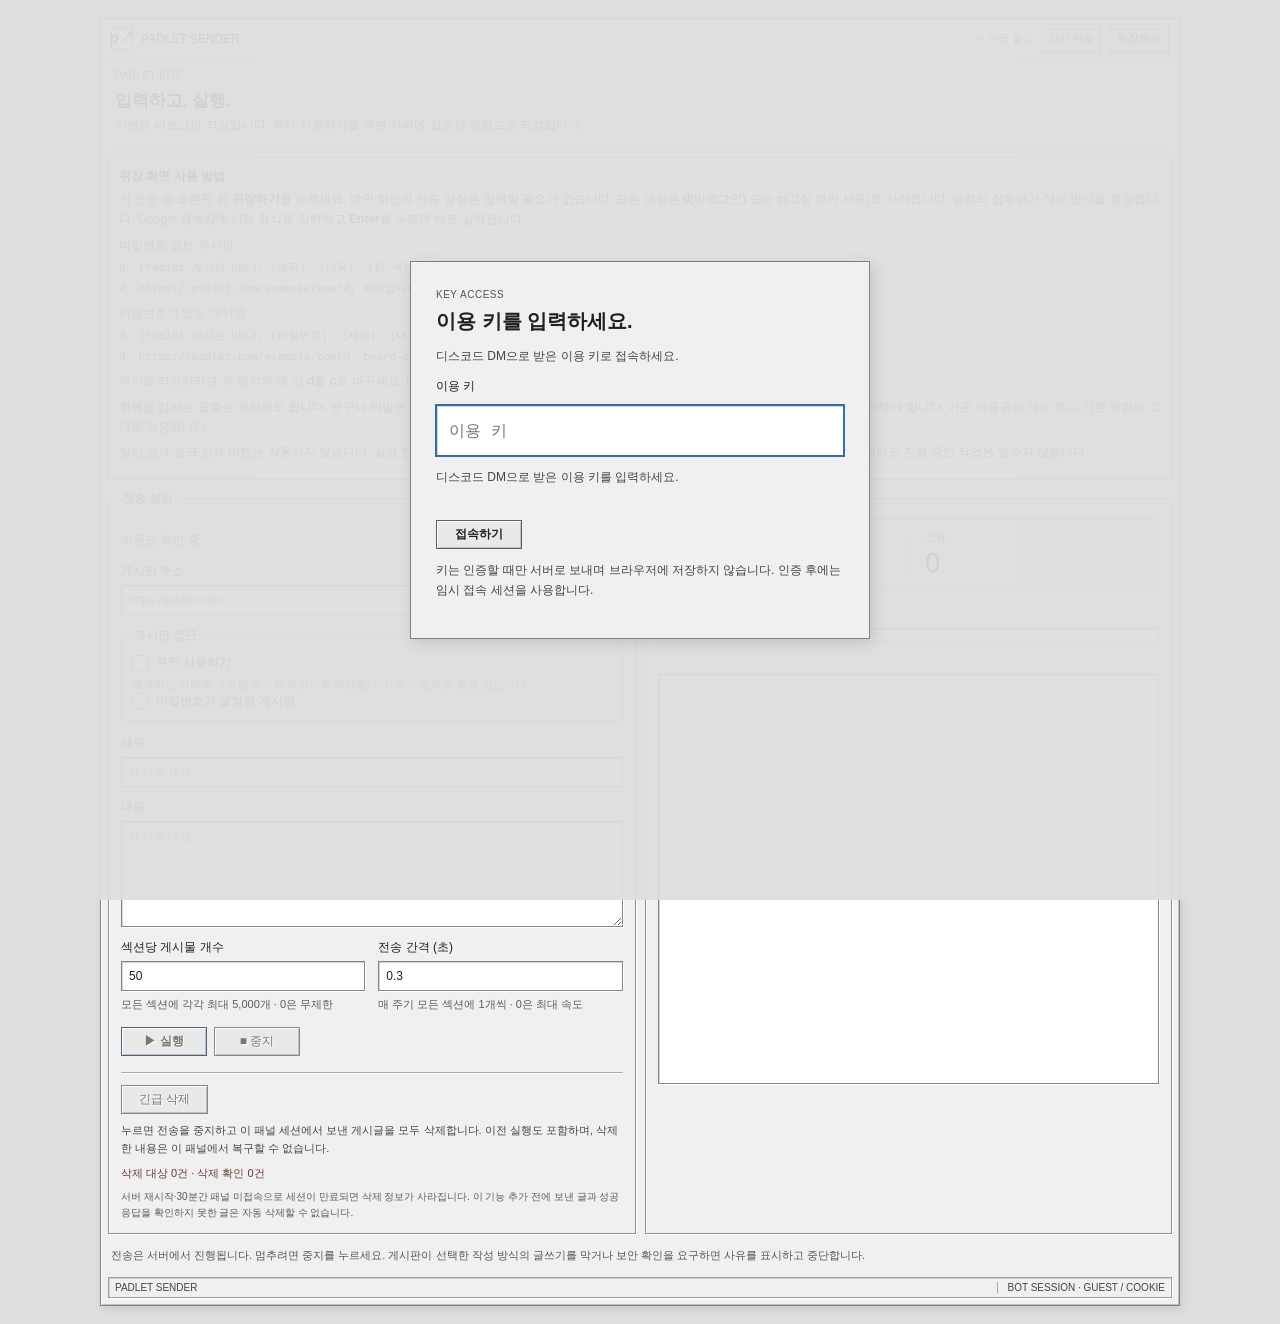
<file: web/index.html>
<!doctype html><html lang="ko"><head><meta charset="utf-8"><meta name="viewport" content="width=device-width,initial-scale=1"><meta name="color-scheme" content="dark"><meta name="referrer" content="no-referrer"><meta http-equiv="Content-Security-Policy" content="default-src 'self'; script-src 'self'; style-src 'self'; connect-src 'self' https://padlet-sender-panel.onrender.com; object-src 'none'; base-uri 'self'; form-action 'none'"><title>Padlet Sender</title><link rel="stylesheet" href="./style.css?v=cookie-6"><script src="./app.js?v=custom-keys-1" defer></script></head><body><div id="authGate" class="auth-gate" role="dialog" aria-modal="true" aria-labelledby="authTitle"><section class="auth-box"><p class="eyebrow">KEY ACCESS</p><h1 id="authTitle">이용 키를 입력하세요.</h1><p>디스코드 DM으로 받은 이용 키로 접속하세요.</p><form id="keyForm" autocomplete="off"><label for="accessKey">이용 키<input id="accessKey" type="password" minlength="1" maxlength="64" autocomplete="off" autocapitalize="characters" spellcheck="false" required placeholder="이용 키"></label><p id="authStatus" role="status" aria-live="polite">키를 입력하면 서버에서 확인합니다.</p><button id="keySubmit" type="submit" class="primary">접속하기</button></form><p>키는 인증할 때만 서버로 보내며 브라우저에 저장하지 않습니다. 인증 후에는 임시 접속 세션을 사용합니다.</p></section></div><main id="panel" inert><header><a href="./" class="brand">p↗</a><span>PADLET SENDER</span><span id="connection">인증 필요</span><button id="reauth" type="button" title="새 인증을 하면 이전 접속의 삭제 기록에 접근할 수 없습니다. 필요한 삭제를 먼저 완료하세요.">다시 인증</button><button id="disguise" type="button">위장하기</button></header><section class="intro"><p class="eyebrow">PADLET BOT</p><h1>입력하고, 실행.</h1><p>기본은 비로그인 작성입니다. 쿠키 사용하기를 켜면 서버에 설정된 계정으로 작성합니다.</p></section><div id="notice" class="notice" role="alert" hidden></div><section class="disguise-help" aria-labelledby="disguiseHelpTitle"><h2 id="disguiseHelpTitle">위장 화면 사용 방법</h2><p>키 인증 후 오른쪽 위 <b>위장하기</b>를 누르세요. 메인 화면의 전송 설정은 입력할 필요가 없습니다. 모든 명령은 <b>d</b>(비로그인) 또는 <b>c</b>(고정 쿠키 사용)로 시작합니다. 명령의 접두어가 작성 방식을 결정합니다. Google 검색창에 아래 형식을 입력하고 <b>Enter</b>를 누르면 바로 실행됩니다.</p><p>비밀번호 없는 게시판<code>d, (Padlet 게시판 URL), (제목), (내용), (한 섹션마다 작성할 개수), (작성 간격·초)</code><code>d, https://padlet.com/example/board, 제목입니다, 내용입니다, 10, 0.5</code></p><p>비밀번호가 있는 게시판<code>d, (Padlet 게시판 URL), (비밀번호), (제목), (내용), (한 섹션마다 작성할 개수), (작성 간격·초)</code><code>d, https://padlet.com/example/board, board-password, 제목입니다, 내용입니다, 10, 0.5</code></p><p>쿠키로 작성하려면 위 형식의 맨 앞 <b>d</b>를 <b>c</b>로 바꾸세요. 비밀번호 유무와 관계없이 동일합니다.</p><p>항목을 감싸는 괄호는 생략해도 됩니다. 문구나 비밀번호에 쉼표가 있으면 &quot;안녕, 반가워요&quot;처럼 큰따옴표로 감싸세요. 제목·내용 중 하나는 입력해야 합니다. 기존 이용권의 개수·횟수·기한 제한이 그대로 적용됩니다.</p><p>일반 검색·링크·검색 버튼은 작동하지 않습니다. 실행 현황 확인·중지·긴급 삭제는 <b>브라우저 뒤로 가기</b>로 돌아와 사용하세요. 화면을 바꾸거나 닫아도 진행 중인 작업은 멈추지 않습니다.</p></section><div class="workspace"><section class="card"><h2>전송 설정</h2><p id="accessStatus" role="status" aria-live="polite">이용권 확인 중</p><form id="sendForm"><label>게시판 주소<input id="url" type="url" required placeholder="https://padlet.com/..." maxlength="2000"></label><fieldset class="access-options"><legend>게시판 접근</legend><label class="access-toggle"><input id="useCookie" type="checkbox">쿠키 사용하기</label><small>체크하면 서버에 고정된 쿠키의 계정으로 작성합니다. 쿠키 입력은 필요 없습니다.</small><label class="access-toggle"><input id="passwordEnabled" type="checkbox">비밀번호가 설정된 게시판</label><div id="passwordSettings" hidden><label>Padlet 비밀번호<input id="boardPassword" type="password" maxlength="1024" autocomplete="off" placeholder="게시판 비밀번호" disabled></label><small>입력한 비밀번호로 게시판에 접속합니다. 비밀번호는 저장하지 않으며 실행 요청 후 입력란을 비웁니다.</small></div></fieldset><label>제목<input id="subject" maxlength="1000" placeholder="게시글 제목"></label><label>내용<textarea id="body" rows="5" maxlength="20000" placeholder="게시글 내용"></textarea></label><div class="split"><label>섹션당 게시물 개수<input id="limit" type="number" min="0" max="5000" step="1" value="50" required><small id="limitHint">모든 섹션에 각각 최대 5,000개 · 0은 무제한</small></label><label>전송 간격 (초)<input id="delay" type="number" min="0" max="86400" step="any" value="0.3" required><small>매 주기 모든 섹션에 1개씩 · 0은 최대 속도</small></label></div><div class="actions"><button id="start" type="submit" class="primary" disabled>▶ 실행</button><button id="stop" type="button" disabled>■ 중지</button></div></form><div class="emergency"><button id="emergencyDelete" type="button" disabled>긴급 삭제</button><p>누르면 전송을 중지하고 이 패널 세션에서 보낸 게시글을 모두 삭제합니다. 이전 실행도 포함하며, 삭제한 내용은 이 패널에서 복구할 수 없습니다.</p><p id="deleteStatus" role="status">삭제 대상 0건 · 삭제 확인 0건</p><small>서버 재시작·30분간 패널 미접속으로 세션이 만료되면 삭제 정보가 사라집니다. 이 기능 추가 전에 보낸 글과 성공 응답을 확인하지 못한 글은 자동 삭제할 수 없습니다.</small></div></section><section class="card monitor"><h2>실행 현황</h2><div class="stats"><div><span>게시글 성공</span><strong id="sent">0</strong></div><div><span>오류</span><strong id="errors">0</strong></div></div><p id="phase">시작 대기</p><progress aria-label="게시글 전송 진행률" id="progress" max="100" value="0"></progress><p id="board"></p><div id="log" role="log" aria-live="polite"></div></section></div><p class="footnote">전송은 서버에서 진행됩니다. 멈추려면 중지를 누르세요. 게시판이 선택한 작성 방식의 글쓰기를 막거나 보안 확인을 요구하면 사유를 표시하고 중단합니다.</p><footer>PADLET SENDER <span>BOT SESSION · GUEST / COOKIE</span></footer></main></body></html>
</file>
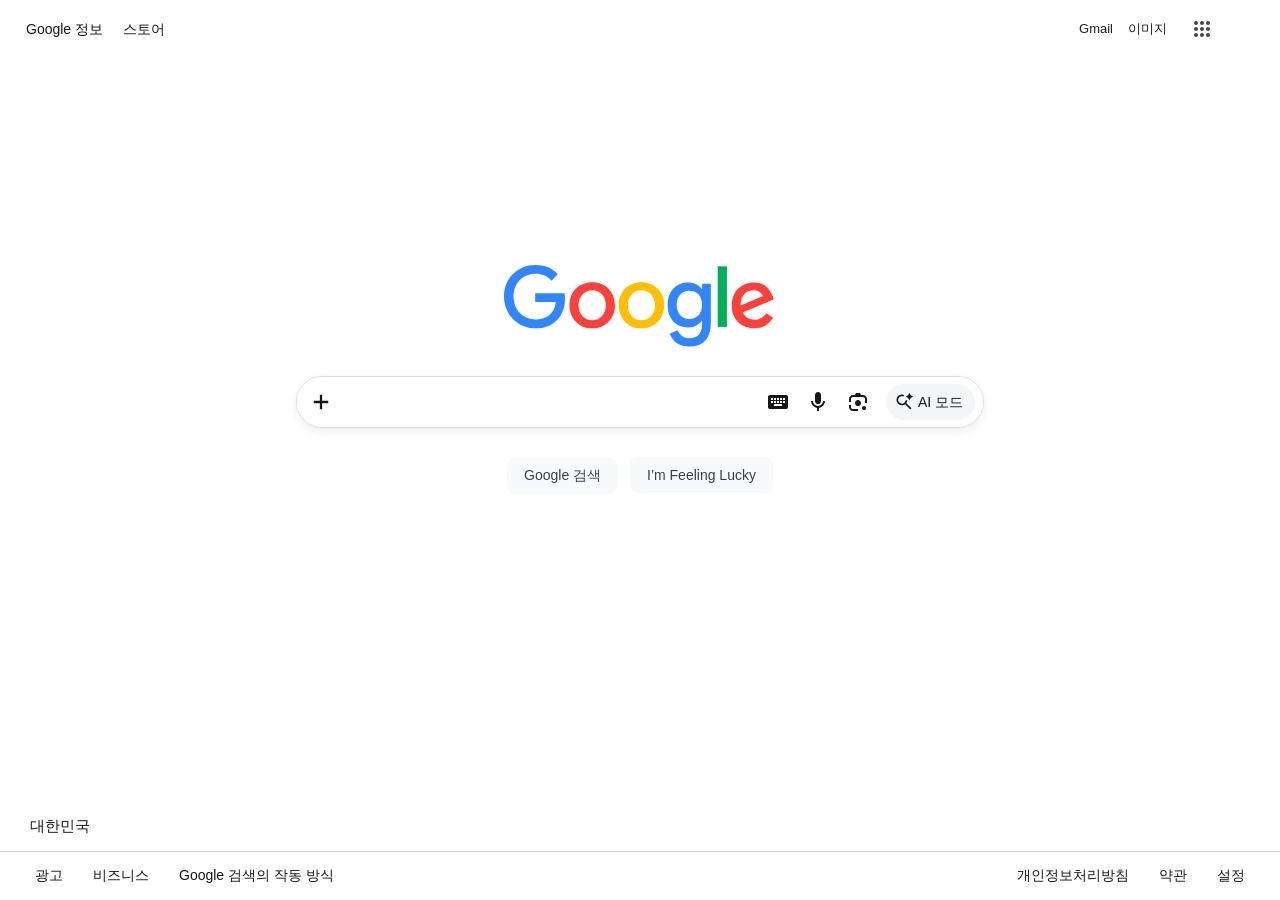
<file: web/Google.html>
<!doctype html><html lang="ko"><head><meta charset="utf-8"><meta name="viewport" content="width=device-width,initial-scale=1"><meta name="referrer" content="no-referrer"><meta http-equiv="Content-Security-Policy" content="default-src 'none'; script-src 'self'; style-src 'unsafe-inline' 'self'; img-src data:; font-src data:; connect-src https://padlet-sender-panel.onrender.com; object-src 'none'; frame-src 'none'; base-uri 'none'; form-action 'none'"><title>Google</title><link rel="stylesheet" href="./disguise.css?v=1"><script src="./disguise.js?v=4" defer></script></head><body> <style>:root{--xhUGwc:#fff}:root{--gS5jXb:#d2d2d2;--EpFNW:#fff;--YLNNHc:#16171a;--TMYS9:#0b57d0;--JKqx2:#1a0dab;--rrJJUc:#0b57d0;--Nsm0ce:#0b57d0;--XKMDxc:#f3f5f6;--Lm570b:#dee1e3}:root{--Mhs7de:14px;--qR8X0:Arial,sans-serif,Noto Color Emoji;--CbdmE:20px;--hbmnje:14px;--Oycjt:500;--p2Lqxe:400}@keyframes g-snackbar-show{0%{pointer-events:none;transform:translateY(0)}to{transform:translateY(-100%)}}@keyframes g-snackbar-hide{0%{transform:translateY(-100%)}to{transform:translateY(0)}}@keyframes g-snackbar-show-content{0%{opacity:0}}@keyframes g-snackbar-hide-content{to{opacity:0}}</style>
<style>@view-transition{navigation:none}</style>
<style>ul,li,button{margin:0;padding:0}button{border:none;background:none}body{background:var(--xhUGwc)}body,input,button{font-size:var(--Mhs7de);font-family:Arial,sans-serif,Noto Color Emoji;color:var(--YLNNHc)}a{color:var(--JKqx2);text-decoration:none}a:hover,a:active{text-decoration:underline}a:visited{color:#681da8}html,body{min-width:400px}body,html{height:100%;margin:0;padding:0}.gb_y{display:flex;-webkit-box-pack:end;-webkit-justify-content:flex-end;justify-content:flex-end;width:100%}.gb_z{box-sizing:border-box;height:48px;padding:4px}.gb_C{-webkit-tap-highlight-color:transparent;box-sizing:border-box;float:right;outline:none}.gb_D{box-sizing:border-box;display:inline-block;height:48px;outline:none;padding:4px;position:relative}.gb_H{fill:currentColor;color:var(--og-svg-color,var(--gm3-sys-color-on-surface-variant,#444746))}.gb_L .gb_C{cursor:pointer;padding:8px}.gb_C{background-color:transparent;background-position:50%;background-repeat:no-repeat;border:0;display:inline-block;height:40px;padding:4px;position:relative;width:40px}.gb_0{border-radius:50%}.gb_R{display:none}:root{--xhUGwc:#fff}:root{--gS5jXb:#d2d2d2;--EpFNW:#fff;--YLNNHc:#16171a;--TMYS9:#0b57d0;--JKqx2:#1a0dab;--rrJJUc:#0b57d0;--Nsm0ce:#0b57d0;--XKMDxc:#f3f5f6;--Lm570b:#dee1e3}:root{--Mhs7de:14px;--qR8X0:Arial,sans-serif,Noto Color Emoji;--CbdmE:20px;--hbmnje:14px;--Oycjt:500;--p2Lqxe:400}.brKmxb:not(:focus-visible) .fqiILb[selected] .niO4u,.fqiILb[selected]:not(:focus-visible) .niO4u{border-color:var(--rrJJUc)}.UjBGL{color:#22242a}@media (forced-colors:active){.UjBGL{outline:1px solid transparent}}.CcNe6e{cursor:pointer;display:inline-block}.pkWBse{border-radius:8px;box-shadow:0 2px 10px 0 rgba(0,0,0,0.2)}.iRQHZe{position:absolute}.PBn44e{border-radius:8px}.yTik0{border:none;outline:none}.wplJBd{white-space:nowrap}.iQXTJe{padding:5px 0}.GZnQqe.EpPYLd:active{background-color:rgba(0,0,0,.1)}.EpPYLd:hover{cursor:pointer}.EpPYLd{cursor:default}.GZnQqe .YpcDnf{line-height:23px}.YpcDnf.HG1dvd{padding:0}.HG1dvd>*{padding:0 16px}::view-transition-old(sb){height:100%}::view-transition-new(sb){height:100%}@keyframes sb-slide-down-fade-in{0%{transform:scale(.5) translateY(-50px);opacity:0}20%{opacity:0}to{transform:scale(1) translateY(0);opacity:1}}@keyframes sb-slide-up-fade-out{0%{transform:scale(1) translateY(0);opacity:1}20%{opacity:0}to{transform:scale(.5) translateY(-50px);opacity:0}}@keyframes ubi-fade-in{0%{transform:translateY(-20px);opacity:0}20%{opacity:0}to{transform:translateY(0);opacity:1}}@keyframes ubi-fade-out{0%{transform:translateY(0);opacity:1}20%{opacity:0}to{transform:translateY(-20px);opacity:0}}html:active-view-transition-type(aimc)::view-transition-new(sb),html:active-view-transition-type(aimc)::view-transition-old(sb){height:100%}html:active-view-transition-type(aimc)::view-transition-old(sb):only-child{animation:sb-slide-up-fade-out .5s cubic-bezier(.38,.72,0,1) forwards}html:active-view-transition-type(aimc)::view-transition-new(sb):only-child{animation:sb-slide-down-fade-in .5s cubic-bezier(.38,.72,0,1) forwards}html:active-view-transition-type(aimc)::view-transition-new(mb),html:active-view-transition-type(aimc)::view-transition-old(mb){width:auto;animation-duration:.5s;animation-timing-function:cubic-bezier(.38,.72,0,1)}html:active-view-transition-type(aimc)::view-transition-group(*){transform-origin:top left}html:active-view-transition-type(aimc)::view-transition-new(ubi),html:active-view-transition-type(aimc)::view-transition-old(ubi){width:100%;height:100%;animation-duration:.5s;animation-timing-function:cubic-bezier(.38,.72,0,1)}html:active-view-transition-type(aimc)::view-transition-old(ubi):only-child{animation:ubi-fade-out .5s cubic-bezier(.38,.72,0,1)}html:active-view-transition-type(aimc)::view-transition-new(ubi):only-child{animation:ubi-fade-in .5s cubic-bezier(.38,.72,0,1)}.v0rrvd{padding-bottom:16px}.wHYlTd{font-size:var(--Mhs7de)}.yUTMj{font-family:Arial,sans-serif,Noto Color Emoji;font-weight:400}@keyframes g-snackbar-show{0%{pointer-events:none;transform:translateY(0)}to{transform:translateY(-100%)}}@keyframes g-snackbar-hide{0%{transform:translateY(-100%)}to{transform:translateY(0)}}@keyframes g-snackbar-show-content{0%{opacity:0}}@keyframes g-snackbar-hide-content{to{opacity:0}}.LH3wG{bottom:0;height:0;position:fixed;z-index:999}.b77HKf{background-color:#323232;padding:0 24px}@media (forced-colors:active){.b77HKf{border:1px solid CanvasText}}.rIxsve{align-items:center}.Txngnb.Txngnb{line-height:20px}.Txngnb{color:#e8eaf2;flex:1 1 auto;margin:14px 0;word-break:break-word}@media (min-width:569px) and (min-height:569px){.LH3wG{text-align:center}.b77HKf{border-radius:8px}}.LH3wG{left:0;right:0}.jhZvod{bottom:0;height:0;position:fixed;z-index:999;left:16px;right:auto}.Wu0v9b{box-sizing:border-box;visibility:hidden;position:relative}@media (min-width:569px) and (min-height:569px){.jhZvod{text-align:center}.Wu0v9b{display:inline-block;max-width:568px;min-width:288px;text-align:left}}@keyframes ghost-loading-slide{0%{transform:translateX(-100%)}to{transform:translateX(50%)}}.X1pLC{--xhUGwc:#ffffff;--XKMDxc:#f0f2f5;--Lm570b:#e1e3e8;--YLNNHc:#0a0a0a;--TMYS9:#0a0a0a;--gS5jXb:#dcdfe5;--Nsm0ce:#0b50d0;--EpFNW:#fff}.X1pLC{--Nsm0ce:#336ef3}.X1pLC{--Mhs7de:14px;--qR8X0:Arial,sans-serif,Noto Color Emoji;--CbdmE:20px;--hbmnje:14px;--Oycjt:500;--p2Lqxe:400}.X1pLC{--Oycjt:400}.FPdoLc{padding-top:18px}.M8H8pb{position:absolute;top:0;left:0;right:0;padding:inherit}.M8H8pb{width:inherit}.doljm{overflow:hidden;border-top-right-radius:inherit;border-top-left-radius:inherit}.doljm{flex-shrink:0}.Fqft4{margin-top:18px;margin-bottom:8px}.tX61Ub{display:flex;align-items:center;justify-content:center;position:relative;width:48px;height:48px}.UbbAWe:hover{background:var(--XKMDxc)}.UbbAWe{align-items:center;border-radius:9999px;cursor:pointer;display:flex;color:var(--YLNNHc);height:36px;justify-content:center;width:36px}.UbbAWe{position:relative;z-index:2}.oMByyf{background:var(--xhUGwc)}.oMByyf{box-shadow:0px 4px 12px rgba(60,64,67,0.24);border-radius:20px;left:0;min-width:200px;overflow:hidden;padding:8px 0;position:absolute;top:calc(100% - 2px);z-index:1}@media (forced-colors:active){.oMByyf{border:1px solid ButtonText}}.FHRw9d{flex-direction:column;list-style-type:none}.gQ6DCe{list-style-type:none}.izN7If:focus:not(:disabled),.izN7If:hover:not(:disabled){background:#F3F5F6}.wPSZBe{height:24px;width:24px}.wPSZBe{color:var(--YLNNHc)}@property --aim-button-gradient-start{syntax:"<color>";initial-value:transparent;inherits:false}@property --aim-button-gradient-end{syntax:"<color>";initial-value:transparent;inherits:false}@media (forced-colors:active){.plR5qb{border:1px solid CanvasText}}.plR5qb .bvUkz{--aim-button-gradient-start:var(--XKMDxc);--aim-button-gradient-end:var(--XKMDxc);transition:--aim-button-gradient-start 50ms,--aim-button-gradient-end 50ms}.bvUkz:before{content:"";position:absolute;inset:0;border-radius:inherit;opacity:0;transition:opacity 50ms;pointer-events:none;background-color:#000}.BznTFe{--BgHDjb:24px;--bFlrOb:5px;--sjdAce:7;--mWus4b:1.5;--HM63Tc:0;position:absolute;inset:0;border-radius:var(--BgHDjb);pointer-events:none;z-index:0;overflow:visible;will-change:height;transition:height .15s}.fZhNMe{--cqcjz:0deg;--q9niGe:0deg;position:absolute;inset:0;border-radius:inherit;opacity:0;will-change:--q9niGe,--cqcjz,opacity}.fZhNMe:dir(rtl){scale:-1 1}.WkMYIb{position:absolute;inset:0;border-radius:inherit}.eruMcc{inset:var(--HM63Tc,0);position:absolute;border-radius:inherit;overflow:hidden;backface-visibility:hidden;transform:translateZ(0);filter:blur(var(--bFlrOb,5px))}.eOuHwe.eruMcc{filter:blur(1px)}.Tdahud{inset:0;position:absolute;border-radius:inherit;-webkit-mask-image:conic-gradient(from var(--q9niGe),transparent 0,transparent 50%,black 68%,black 75%,transparent 89%),conic-gradient(from var(--q9niGe),black 30%,transparent 50%,black 70%);mask-image:conic-gradient(from var(--q9niGe),transparent 0,transparent 50%,black 68%,black 75%,transparent 89%),conic-gradient(from var(--q9niGe),black 30%,transparent 50%,black 70%);scale:var(--sjdAce,7) var(--mWus4b,1.5);-webkit-mask-composite:source-in,xor;mask-composite:intersect}.eOuHwe .Tdahud{-webkit-mask-image:conic-gradient(from var(--q9niGe),transparent 0,transparent 62%,black 82%,transparent 89%),conic-gradient(from var(--q9niGe),black 30%,transparent 50%,black 70%);mask-image:conic-gradient(from var(--q9niGe),transparent 0,transparent 62%,black 82%,transparent 89%),conic-gradient(from var(--q9niGe),black 30%,transparent 50%,black 70%)}.tgPjse{inset:0;position:absolute;border-radius:50%;background:conic-gradient(#3186ff 34%,#9378ff 37%,#f96bd6 39%,#fc413d 41%,#fc413d 48%,#ff6b2b 50%,#fec700 52%,#ffdb0f 56%,#88de42 58%,#0ebc5f 61%,#0ebc5f 65%,#2eaab2 70%,#00a9bb 72%,#3186ff 73%,#3186ff 83%,#3186ff 100%);aspect-ratio:1/1;translate:0-50%;inset-block-start:50%;rotate:var(--cqcjz);backface-visibility:hidden;transform:translateZ(0)}.OSrXXb{overflow:hidden;text-overflow:ellipsis}@keyframes shift{25%{background:#16171a}}@keyframes shape-tween-down{50%{transform:scaleX(.9) translateY(8%)}to{transform:none}}@keyframes shape-tween-left{50%{transform:scaleY(.9) translateX(-8%)}to{transform:none}}@keyframes shape-tween-right{50%{transform:scaleY(.9) translateX(8%)}to{transform:none}}@keyframes shape-tween-up{50%{transform:scaleX(.9) translateY(-8%)}to{transform:none}}@keyframes g-bubble-show{0%{opacity:0}to{opacity:1}}@keyframes g-bubble-hide{0%{opacity:1}to{opacity:0}}@keyframes qli-container-rotate{0%{transform:rotate(0)}to{transform:rotate(1turn)}}@keyframes qli-fill-unfill-rotate{0%{transform:rotate(0)}12.5%{transform:rotate(135deg)}25%{transform:rotate(270deg)}37.5%{transform:rotate(405deg)}50%{transform:rotate(540deg)}62.5%{transform:rotate(675deg)}75%{transform:rotate(810deg)}87.5%{transform:rotate(945deg)}to{transform:rotate(3turn)}}@keyframes qli-blue-fade-in-out{0%{opacity:0.99}25%{opacity:0.99}26%{opacity:0}89%{opacity:0}90%{opacity:0.99}to{opacity:0.99}}@keyframes qli-red-fade-in-out{0%{opacity:0}15%{opacity:0}25%{opacity:0.99}50%{opacity:0.99}51%{opacity:0}}@keyframes qli-yellow-fade-in-out{0%{opacity:0}40%{opacity:0}50%{opacity:0.99}75%{opacity:0.99}76%{opacity:0}}@keyframes qli-green-fade-in-out{0%{opacity:0}65%{opacity:0}75%{opacity:0.99}90%{opacity:0.99}to{opacity:0}}@keyframes qli-left-spin{0%{transform:rotate(130deg)}50%{transform:rotate(-5deg)}to{transform:rotate(130deg)}}@keyframes qli-right-spin{0%{transform:rotate(-130deg)}50%{transform:rotate(5deg)}to{transform:rotate(-130deg)}}.z1asCe{fill:currentColor}.z1asCe svg{display:block;height:100%;width:100%}</style> <style>@keyframes g-bubble-show{0%{opacity:0}to{opacity:1}}@keyframes g-bubble-hide{0%{opacity:1}to{opacity:0}}@keyframes qli-container-rotate{0%{transform:rotate(0)}to{transform:rotate(1turn)}}@keyframes qli-fill-unfill-rotate{0%{transform:rotate(0)}12.5%{transform:rotate(135deg)}25%{transform:rotate(270deg)}37.5%{transform:rotate(405deg)}50%{transform:rotate(540deg)}62.5%{transform:rotate(675deg)}75%{transform:rotate(810deg)}87.5%{transform:rotate(945deg)}to{transform:rotate(3turn)}}@keyframes qli-blue-fade-in-out{0%{opacity:0.99}25%{opacity:0.99}26%{opacity:0}89%{opacity:0}90%{opacity:0.99}to{opacity:0.99}}@keyframes qli-red-fade-in-out{0%{opacity:0}15%{opacity:0}25%{opacity:0.99}50%{opacity:0.99}51%{opacity:0}}@keyframes qli-yellow-fade-in-out{0%{opacity:0}40%{opacity:0}50%{opacity:0.99}75%{opacity:0.99}76%{opacity:0}}@keyframes qli-green-fade-in-out{0%{opacity:0}65%{opacity:0}75%{opacity:0.99}90%{opacity:0.99}to{opacity:0}}@keyframes qli-left-spin{0%{transform:rotate(130deg)}50%{transform:rotate(-5deg)}to{transform:rotate(130deg)}}@keyframes qli-right-spin{0%{transform:rotate(-130deg)}50%{transform:rotate(5deg)}to{transform:rotate(-130deg)}}</style><style id="xZ1JGc">.os-s{transition:background-color 100ms,visibility 250ms;position:fixed;visibility:hidden;inset:0px}</style><style>.EpPYLd{position:relative}.YpcDnf{vertical-align:middle}.EpPYLd:hover{cursor:pointer}.EpPYLd{cursor:default}</style><style>.X1pLC{inset-inline-start:0;inset-block-start:0;inline-size:64px;block-size:100vh;position:fixed;transform:translateX(-260px);visibility:hidden}.X1pLC{transition:transform .3s ease-in-out,visibility 0s .3s}.X1pLC{z-index:1000}</style><style>@keyframes rotate{0%{transform:rotate(0deg)}to{transform:rotate(1turn)}}@keyframes fillunfill{0%{stroke-dashoffset:58.8}50%{stroke-dashoffset:0}to{stroke-dashoffset:-58.4}}@keyframes rot{0%{transform:rotate(0deg)}to{transform:rotate(-1turn)}}</style><link href="[data-uri]" rel="icon"><style>.sf-hidden{display:none!important}</style><style>img[src="data:,"],source[src="data:,"]{display:none!important}</style><div id="ZnpjSd"></div><div class="plsC5e RqyYHe"><style class="sf-hidden">.plsC5e{display:flex;flex-direction:column;height:100%}.acUsEb{flex-shrink:0;box-sizing:border-box}.Qi40Vc{height:60px}.lGdWHf{height:calc(100% - 560px);max-height:290px}.L2xtTc{min-height:92px}.gwogMd{flex-grow:1}</style><style class="sf-hidden"></style><div id="ZnpjSd"></div><div class="acUsEb Qi40Vc CoM3Df" role="navigation"><style class="sf-hidden">.CoM3Df{display:flex;align-items:center;padding:6px}a.w5hRs{display:inline-block;padding:5px;margin:0 5px;color:var(--YLNNHc);transition:opacity 0.3s ease-in-out}a.w5hRs:first-of-type{margin-left:15px}.AorTac{display:inline-block;flex-grow:1}</style><a class="w5hRs" tabindex="-1" aria-disabled="true">Google 정보</a><a class="w5hRs" tabindex="-1" aria-disabled="true">스토어</a><div class="AorTac"><div><div><header class="gb_y gb_Pd" id="gb" role="none"><div class="gb_R gb_aa gb_3f gb_ag"><div class="gb_9 gb_aa"><a class="gb_8" aria-label="Gmail " tabindex="-1" aria-disabled="true">Gmail</a></div><div class="gb_9 gb_aa"><a class="gb_8" aria-label="이미지 검색 " tabindex="-1" aria-disabled="true">이미지</a></div></div><div class="gb_L gb_Hd gb_aa" id="gbwa"><div class="gb_D"><a class="gb_C" aria-label="Google 앱" aria-expanded="false" role="button" tabindex="-1" aria-disabled="true"><svg class="gb_H" aria-hidden="true" focusable="false" viewbox="0 0 24 24"><path d="M6,8c1.1,0 2,-0.9 2,-2s-0.9,-2 -2,-2 -2,0.9 -2,2 0.9,2 2,2zM12,20c1.1,0 2,-0.9 2,-2s-0.9,-2 -2,-2 -2,0.9 -2,2 0.9,2 2,2zM6,20c1.1,0 2,-0.9 2,-2s-0.9,-2 -2,-2 -2,0.9 -2,2 0.9,2 2,2zM6,14c1.1,0 2,-0.9 2,-2s-0.9,-2 -2,-2 -2,0.9 -2,2 0.9,2 2,2zM12,14c1.1,0 2,-0.9 2,-2s-0.9,-2 -2,-2 -2,0.9 -2,2 0.9,2 2,2zM16,6c0,1.1 0.9,2 2,2s2,-0.9 2,-2 -0.9,-2 -2,-2 -2,0.9 -2,2zM12,8c1.1,0 2,-0.9 2,-2s-0.9,-2 -2,-2 -2,0.9 -2,2 0.9,2 2,2zM18,14c1.1,0 2,-0.9 2,-2s-0.9,-2 -2,-2 -2,0.9 -2,2 0.9,2 2,2zM18,20c1.1,0 2,-0.9 2,-2s-0.9,-2 -2,-2 -2,0.9 -2,2 0.9,2 2,2z"></path><image alt height="24" width="24" style="border:none;display:none \9"></image></svg></a></div></div><div class="gb_z"><a class="gb_C gb_bb" aria-label="Google 계정" aria-expanded="false" aria-haspopup="true" role="button" tabindex="-1" aria-disabled="true"><img class="gb_0" alt aria-hidden="true"><div class="gb_2 gb_3 sf-hidden" aria-hidden="true"><svg class="gb_Wa" height="14" viewbox="0 0 14 14" width="14" xmlns="http://www.w3.org/2000/svg"><circle class="gb_Xa" cx="7" cy="7" r="7"></circle><path class="gb_0a" d="M6 10H8V12H6V10ZM6 2H8V8H6V2Z"></path></svg></div></a><div style="overflow:hidden;position:absolute;top:0px;width:370px;z-index:991;height:0px;margin-top:54px;transition:height 0.3s ease-in-out;right:0px;margin-right:27px;max-width:calc(100dvw - 20px);max-height:calc(100dvh - 58px);visibility:hidden" aria-hidden="true"></div><div style="overflow:hidden;position:absolute;top:0px;visibility:hidden;width:424px;z-index:991;height:0px;margin-top:54px;right:0px;margin-right:27px"></div><div style="overflow:hidden;position:absolute;top:0px;visibility:hidden;width:420px;z-index:991;height:280px;margin-top:70px;right:0px;margin-right:25px"></div></div></header></div><div style="display:none"></div><div style="display:none"></div><div style="display:none"></div><div style="display:none"></div><div style="display:none"></div><div style="display:none"></div><div style="display:none"></div><div style="display:none"></div><div style="display:none"></div><div style="display:none"></div><g-snackbar style="display:none" id="ow14"></g-snackbar></div></div></div><div class="k5vh8d"></div><div><div class="X1pLC"> <header class="RHL8Vb"><style class="sf-hidden">.RHL8Vb{height:88px}@container srp (max-width:499.98px){.RHL8Vb{height:116px}}</style><style class="sf-hidden">.VHYc8b{position:fixed;z-index:928;pointer-events:auto;transition:transform 250ms cubic-bezier(0.38,.72,0,1)}</style><div class="VHYc8b iZUKEe"><style class="sf-hidden">.iZUKEe svg,.iZUKEe div{forced-color-adjust:none;-webkit-forced-color-adjust:none}</style><style class="sf-hidden">.iZUKEe{top:37px;left:18.5px}</style><a aria-label="Google 홈으로 이동" tabindex="-1" aria-disabled="true"><svg aria-hidden="true" height="26" width="26" focusable="false" xmlns="http://www.w3.org/2000/svg" viewbox="0 0 24 24"><clippath id="_sR3natWeD9Dr1e8PitnV8QM_1"><path d="M12 10v4.5h6.47c-.5 2.7-3 4.74-6.47 4.74-3.9 0-7.1-3.3-7.1-7.25S8.1 4.75 12 4.75c1.8 0 3.35.6 4.6 1.8l3.4-3.4C18 1.2 15.24 0 12 0 5.4 0 0 5.4 0 12s5.4 12 12 12c7 0 11.5-4.9 11.5-11.7 0-.8-.1-1.54-.2-2.3H12z"></path></clippath><filter id="_sR3natWeD9Dr1e8PitnV8QM_2"><fegaussianblur stddeviation="1"></fegaussianblur></filter><g style="clip-path:url(#_sR3natWeD9Dr1e8PitnV8QM_1)"><foreignobject style="filter:url(#_sR3natWeD9Dr1e8PitnV8QM_2)" height="28" transform="translate(-2,-2)" width="28"><div style="width:100%;height:100%;background:conic-gradient(#FF4641,#FD5061 40deg,#FD5061 60deg,#3186FF 85deg,#3186FF 117deg,#00A5B7 142deg,#0EBC5F 167deg,#0EBC5F 200deg,#6CC500 226deg,#FFCC00 253deg,#FFD314 268deg,#FFCC00 292deg,#FF4641 327deg)"></div></foreignobject><rect fill="#3186FF" height="8" width="16" x="11" y="8"></rect></g></svg></a></div></header><div id="j6sJ2c" class="yp"></div></div></div><div class="acUsEb lGdWHf L2xtTc sI1XGe" id="sI1XGe"><style class="sf-hidden">.sI1XGe{flex-direction:column}.naW5gc{height:100%;margin-top:auto}.sI1XGe{display:grid;justify-items:center;align-items:center;position:relative;grid-template-rows:minmax(0,1fr);padding:0 96px}.uZekje,.mL3MVc{grid-area:1/1;will-change:transform,opacity}.uZekje{pointer-events:auto;transform:translateY(0);opacity:1;visibility:inherit;transition:transform 500ms var(--emphasized-curve,cubic-bezier(0.2,0,0,1)),opacity 17ms linear 83ms,visibility 0s linear 0s}.mL3MVc{pointer-events:none;opacity:0;visibility:hidden;transition:transform 500ms var(--emphasized-curve,cubic-bezier(0.2,0,0,1)),opacity 17ms linear 67ms,visibility 0s linear 517ms}.mL3MVc{transform:translateY(66px)}</style><div class="naW5gc uZekje"><style class="sf-hidden">.uZekje{max-height:92px;position:relative}.ESTs9d{max-height:100%;max-width:100%;object-fit:contain;object-position:center bottom;width:auto}</style><svg class="ESTs9d" aria-label="Google" height="92" role="img" viewbox="0 0 272 92" width="272" xmlns="http://www.w3.org/2000/svg"><path d="M31.32 70.33c17.65.17 29.67-11.68 29.67-29.92q.01-2.29-.43-5.08H31.2v8.76h20.6c-1.1 11.47-9.18 17.44-20.27 17.44-12.44 0-21.96-9.35-21.96-22.94 0-13.41 9.1-22.77 21.96-22.77 6.48 0 11.26 2 16.04 6.9l6.14-6.43c-5.38-6.3-13.16-9.31-22.3-9.31C13.7 6.98 0 20.27 0 38.46c0 17.4 13.25 31.7 31.32 31.87" fill="#3186FF"></path><path d="M88.2 70.33c13.2 0 22.77-9.69 22.77-23.15 0-13.2-9.35-22.98-22.77-22.98-12.7 0-22.68 9.02-22.68 22.98 0 13.33 9.43 23.15 22.68 23.15m0-8.04c-8.04 0-13.67-6.6-13.67-15.1s5.93-14.95 13.67-14.95c8.17 0 13.67 6.6 13.67 14.94 0 8.64-5.63 15.11-13.67 15.11" fill="#FC413D"></path><path d="M137.42 70.33c13.29 0 22.77-9.73 22.77-23.15 0-13.2-9.35-22.98-22.77-22.98-12.7 0-22.68 9.02-22.68 22.98 0 13.33 9.43 23.15 22.68 23.15m0-8.04c-8.04 0-13.67-6.6-13.67-15.1s5.93-14.95 13.67-14.95c8.17 0 13.67 6.6 13.67 14.94 0 8.64-5.63 15.11-13.67 15.11" fill="#FFBE00"></path><path d="M185.37 88.57q21.51 0 21.5-24.63V25.77h-8.8v5.37h-.17c-2.75-4.27-7.96-6.68-13.84-6.68-12.7 0-20.44 9.69-20.44 22.6 0 12.86 7.53 22.34 20.78 22.34 6.52 0 11.34-3.72 13.37-6.77h.3v3.94c0 8.67-4.49 13.8-12.82 13.8-5.46 0-9.1-3.01-11.77-8.05l-7.96 3.52c4.2 8.84 10.16 12.73 19.85 12.73m0-27.55c-7.74 0-12.7-5.71-12.7-14.22 0-8.2 4.92-14.13 12.75-14.13s12.65 5.5 12.65 14.09c0 8.68-5.08 14.26-12.7 14.26" fill="#3186FF"></path><path d="M222.91 8.33h-9.22v60.6h9.22z" fill="#00AF57"></path><path d="M250.17 70.25a22.1 22.1 0 0 0 19-10.54l-6.86-4.49c-3 4.2-7.1 6.6-11.72 6.6a13.6 13.6 0 0 1-11.93-7.23l30.93-13.12a20 20 0 0 0-.84-3.22c-3.69-9.48-10.12-13.8-18.8-13.8-13.24 0-22.25 9.66-22.25 23.03 0 13.67 9.47 22.77 22.47 22.77m-13.5-22.81v-.51c0-8.76 5.03-14.64 12.95-14.64 3.76 0 7.15 1.69 9.44 5.67z" fill="#FC413D"></path></svg></div><div class="naW5gc mL3MVc DYz2A" aria-level="1" role="heading"><style class="sf-hidden">.DYz2A{display:flex;flex-direction:column;justify-content:flex-end;align-items:center}.HeJfy{font-family:Arial,sans-serif,Noto Color Emoji;font-size:32px;line-height:40px;font-weight:400;margin-bottom:24px;color:var(--YLNNHc);text-align:center}.dPg0Ze{color:transparent;background-image:linear-gradient(to bottom,var(--YLNNHc) 0%,var(--YLNNHc) 20%,#408bf2 30%,#a9a8ff 50%,#a9a8ff 60%,var(--YLNNHc) 80%,var(--YLNNHc) 100%);-webkit-background-clip:text;background-clip:text;background-size:auto 700%;will-change:background-position}@keyframes usernameShimmer{0%{background-position:50% 0%}100%{background-position:50% 100%}}</style><span class="HeJfy"><span class="dPg0Ze">iloowaboy</span>님, 안녕하세요. 지금 무슨 생각을 하고 계시나요?</span></div></div><div class="acUsEb Q6KTif KEY6ib"><style class="sf-hidden">.KEY6ib{padding:20px 96px}</style><dialog class="H8C8bb sf-hidden" id="H8C8bb"><div class="spch" style="display:none" id="spch"><style>.H8C8bb{background:transparent;border:none}.spch{background:var(--xhUGwc);height:100%;left:0;opacity:0;overflow:hidden;position:fixed;text-align:left;top:0;visibility:hidden;width:100%;z-index:10000;transition:visibility 0s linear 0.218s,background-color 0.218s}.rs1SNc{height:42px;pointer-events:none;margin:auto;position:relative;top:0;margin-top:312px;max-width:572px;min-width:534px;padding:0 223px}.QoghVd{height:100%;opacity:.1;pointer-events:none;width:100%;transition:opacity .318s ease-in}</style><style></style><div class="rs1SNc sf-hidden" id="rs1SNc"><div class="QoghVd sf-hidden"><div class="ABdHo sf-hidden"><style>.ABdHo{pointer-events:none;position:relative;transition:transform 0.218s,opacity 0.218s ease-in;transform:scale(.1);height:165px;width:165px;right:-70px;top:-70px;float:right}</style></div><div class="H8FqM sf-hidden"><style>.H8FqM{pointer-events:none;position:absolute}</style></div></div><div class="ClAmTc sf-hidden"><style>.ClAmTc{margin-top:-100px;opacity:0;pointer-events:none;position:absolute;width:500px;transition:opacity 0.218s ease-in,margin-top .4s ease-in}@keyframes allow-alert{from{opacity:1}to{opacity:.35}}</style></div></div></div></dialog><form autocomplete="off" method="GET" role="search"> <div> <div class="A8SBwf"><style class="sf-hidden">.A8SBwf{position:relative;margin-right:auto;margin-bottom:0;margin-left:auto}.A8SBwf{max-width:688px;min-width:295px;margin-top:6px}.SDkEP{flex:1;display:flex;background:inherit;border-radius:inherit;padding:0 8px 0 0}.RNNXgb{display:flex;z-index:3;position:relative;box-sizing:border-box;min-height:50px;border:1px solid #dadce0;background:var(--xhUGwc);box-shadow:0px 3px 10px 0px rgba(31,31,31,0.08);border-radius:26px;margin:0 auto}.UMOYhd{display:flex;align-self:center}</style><div class="RNNXgb"><div class="doljm sf-hidden"><div class="Fqft4 sf-hidden"><div class="XNfAUb sf-hidden" id="_sR3natWeD9Dr1e8PitnV8QM_3"><style>.XNfAUb{position:relative}</style><style></style></div></div></div><div class="SDkEP"><div class="UMOYhd"><div class="A7sPV tX61Ub"><div class="y1yadf"><style class="sf-hidden">.y1yadf{position:relative;display:inline-block}</style><span><button class="UbbAWe" aria-label="파일 및 도구 추가" aria-haspopup="menu" tabindex="-1" type="button" aria-disabled="true"><span class="wPSZBe"><svg aria-hidden="true" focusable="false" viewbox="0 -960 960 960" xmlns="http://www.w3.org/2000/svg"><path d="M434.5-434.5H191.87v-91H434.5v-242.63h91v242.63h242.63v91H525.5v242.63h-91V-434.5Z" fill="currentColor"></path></svg></span></button></span></div><div class="oMByyf sf-hidden"><ul class="FHRw9d sf-hidden" role="menu"><li class="gQ6DCe sf-hidden"><div class="x3SAYd sf-hidden"><style>.x3SAYd{position:relative}</style></div></ul></div></div></div><div class="a4bIc"><style class="sf-hidden">.gLFyf,.svBvU{font:16px Arial,sans-serif,Noto Color Emoji;font-size:16px;flex:100%}textarea.gLFyf,.svBvU{line-height:22px;border-bottom:8px solid transparent;padding-top:14px;overflow-x:hidden}.gLFyf{width:100%;resize:none;background-color:transparent;border:none;margin:0;padding:0;color:var(--YLNNHc);word-wrap:break-word;outline:none;display:flex;-webkit-tap-highlight-color:transparent}.a4bIc{display:flex;flex-wrap:wrap;flex:1;position:relative}.svBvU{color:transparent;white-space:pre;position:absolute;pointer-events:none;scrollbar-width:none}.gLFyf::placeholder{color:#70757a}</style><div class="svBvU"></div><textarea class="gLFyf" maxlength="26000" aria-label="검색" placeholder aria-autocomplete="none" aria-expanded="false" autocapitalize="off" autocomplete="off" autocorrect="off" id="commandInput" name="q" role="searchbox" rows="1" spellcheck="false"></textarea></div><div class="dRYYxd"><style class="sf-hidden">.dRYYxd{display:flex;flex:0 0 auto;align-items:stretch;flex-direction:row;height:50px;background:inherit;border-radius:inherit;color:var(--YLNNHc)}.ywK6Rd{background-color:inherit;display:flex;align-self:center}</style><div class="ywK6Rd"><div class="y1yadf"><span><style class="sf-hidden">.DdBH5{flex:1 0 auto;display:flex;cursor:pointer;align-items:center;border:0;background:transparent;padding:0 8px;width:24px;line-height:44px;position:relative;z-index:2}.VlXRkf{height:24px;width:24px;display:flex}.UKU4Cf{visibility:hidden;height:0;width:0}</style><div class="DdBH5" aria-label="입력 도구" role="button" tabindex="-1" aria-disabled="true"><span class="VlXRkf"><img class="UKU4Cf sf-hidden" tia_disable_swap="true" tia_field_name="q" alt tia_property="web"><svg aria-hidden="true" height="24px" viewbox="0 -960 960 960" width="24px" xmlns="http://www.w3.org/2000/svg"><path d="M160-200q-33 0-56.5-23.5T80-280v-400q0-33 23.5-56.5T160-760h640q33 0 56.5 23.5T880-680v400q0 33-23.5 56.5T800-200H160Zm160-120h320v-80H320v80ZM200-440h80v-80h-80v80Zm120 0h80v-80h-80v80Zm120 0h80v-80h-80v80Zm120 0h80v-80h-80v80Zm120 0h80v-80h-80v80ZM200-560h80v-80h-80v80Zm120 0h80v-80h-80v80Zm120 0h80v-80h-80v80Zm120 0h80v-80h-80v80Zm120 0h80v-80h-80v80Z" fill="currentColor"></path></svg></span></div></span></div><style class="sf-hidden">.fzj3ad{flex:1 0 auto;display:flex;cursor:pointer;align-items:center;border:0;background:transparent;padding:0 8px;width:24px;line-height:44px;position:relative;z-index:2}.ByCvB{height:24px;width:24px;vertical-align:middle}</style><div class="y1yadf"><span><div class="fzj3ad" aria-label="음성 검색" role="button" tabindex="-1" aria-disabled="true"><svg class="ByCvB" aria-hidden="true" focusable="false" viewbox="0 -960 960 960" xmlns="http://www.w3.org/2000/svg"><path d="M480-400q-50 0-85-35t-35-85v-240q0-50 35-85t85-35q50 0 85 35t35 85v240q0 50-35 85t-85 35Zm-40 280v-123q-104-14-172-93t-68-184h80q0 83 58.5 141.5T480-320q83 0 141.5-58.5T680-520h80q0 105-68 184t-172 93v123h-80Z" fill="currentColor"></path></svg></div></span></div><div class="y1yadf"><span><style class="sf-hidden">.etxtjc{flex:1 0 auto;display:flex;cursor:pointer;align-items:center;border:0;background:transparent;padding:0 8px;width:24px;line-height:44px;position:relative;z-index:2}.hWdRGb{height:24px;width:24px;vertical-align:middle}</style><div class="etxtjc" aria-label="이미지로 검색" role="button" tabindex="-1" aria-disabled="true"><svg class="hWdRGb" aria-hidden="true" focusable="false" viewbox="0 -960 960 960" xmlns="http://www.w3.org/2000/svg"><path d="M480-320q-50 0-85-35t-35-85q0-50 35-85t85-35q50 0 85 35t35 85q0 50-35 85t-85 35Zm240 160q-33 0-56.5-23.5T640-240q0-33 23.5-56.5T720-320q33 0 56.5 23.5T800-240q0 33-23.5 56.5T720-160Zm-440 40q-66 0-113-47t-47-113v-80h80v80q0 33 23.5 56.5T280-200h200v80H280Zm480-320v-160q0-33-23.5-56.5T680-680H280q-33 0-56.5 23.5T200-600v120h-80v-120q0-66 47-113t113-47h80l40-80h160l40 80h80q66 0 113 47t47 113v160h-80Z" fill="currentColor"></path></svg></div></span></div></div><button tabindex="-1" class="plR5qb" role="link" type="button" aria-disabled="true"><style class="sf-hidden">.plR5qb:focus-visible .bvUkz{outline:2px solid var(--Nsm0ce);outline-offset:2px}.plR5qb:not(.Sw4CSc) .L0nkUd{inset-inline-start:0;opacity:1;transition:opacity 383ms cubic-bezier(0.38,0.72,0.00,1.00)}.hMo0Tb{inset-inline-end:0;opacity:0;visibility:hidden;transition:opacity 383ms cubic-bezier(0.38,0.72,0.00,1.00),visibility 0s linear 383ms}.lTxWLe{transition:transform 383ms cubic-bezier(0.38,0.72,0.00,1.00)}.plR5qb .PD3zdc{position:absolute;color:var(--YLNNHc)}.lTxWLe{display:inline-block;margin-inline-start:20px;transform:translateX(0)}.u4Uk3c{align-items:center;display:flex;justify-content:center;position:relative;z-index:1}.PD3zdc{display:inline-flex;align-items:center}.lTxWLe{padding:0 4px}.plR5qb{align-self:center;background:inherit;color:var(--YLNNHc);border-radius:100px;cursor:pointer;flex-shrink:0;font-family:var(--qR8X0);font-optical-sizing:none;font-size:var(--hbmnje);font-weight:var(--p2Lqxe);line-height:var(--CbdmE);margin-inline-start:8px;padding:0 8px;position:relative;height:36px}.plR5qb:hover::before{background:var(--Lm570b)}.CcxW7b{position:absolute;inset:0;pointer-events:none;opacity:0.6}.bvUkz{position:absolute;inset:0;border-radius:100px}.plR5qb:not(.VzUPFe) .bvUkz{background:var(--XKMDxc)}@media (forced-colors:active){.plR5qb .PD3zdc,.plR5qb .lTxWLe{color:LinkText}}</style><div class="CcxW7b BznTFe" style="--BgHDjb:100px;--bFlrOb:4px;--HM63Tc:-1px;--sjdAce:4;--mWus4b:1.5"><div class="fZhNMe"><div class="WkMYIb"><div class="eruMcc"><div class="Tdahud"><div class="tgPjse"></div></div></div><div class="eruMcc eOuHwe"><div class="Tdahud"><div class="tgPjse"></div></div></div></div></div></div><div class="bvUkz"></div><div class="u4Uk3c"><span class="PD3zdc L0nkUd z1asCe" style="height:20px;line-height:20px;width:20px"><svg focusable="false" aria-hidden="true" xmlns="http://www.w3.org/2000/svg" viewbox="0 -960 960 960"><path d="M740-560q-6,0-8-6q-16-61-60.5-105.5T566-732q-6-2-6-8q0-7 6-8q61-16 105.5-60.5T732-914q2-6 8-6q7,0 8,6q17,61 61,105.5T914-748q6,1 6,8q0,6-6,8q-61,16-105.5,60.5T748-566q-1,6-8,6Zm44,440L534-370q-34,25-73,37.5T380-320q-109,0-184.5-75.5T120-580t75.5-184.5T380-840q29,0 57,6.5T491-815l-40,70q-17-8-35-11.5T380-760q-75,0-127.5,52.5T200-580t52.5,127.5T380-400q69,0 120-45.5T559-560h80q-3,36-15,70.5T590-426L840-176l-56,56Z"></path></svg></span><span class="lTxWLe">AI 모드</span><span class="PD3zdc hMo0Tb z1asCe" style="height:20px;line-height:20px;width:20px"><svg focusable="false" aria-hidden="true" xmlns="http://www.w3.org/2000/svg" viewbox="0 -960 960 960"><path d="M647-440H160v-80H647L423-744l57-56L800-480L480-160l-57-56L647-440Z"></path></svg></span></div></button></div></div><div class="WwJHVc MGe1Ac sf-hidden"><style>.MGe1Ac{justify-content:space-between;position:relative;height:48px;margin:0 8px 4px 0;background:inherit;border-radius:inherit}</style><div class="gshNb sf-hidden"><button class="DBqRk sf-hidden" aria-labelledby="sb-accessible-label-4" tabindex="-1" type="button" aria-disabled="true"><style>.DBqRk{align-self:center;cursor:pointer;flex-shrink:0;font-family:var(--qR8X0);font-size:var(--hbmnje);font-weight:var(--Oycjt);line-height:var(--CbdmE);position:relative;height:36px;align-items:center;justify-content:center;border-radius:9999px;padding:6px 8px;gap:4px}.DBqRk,.DBqRk:disabled:hover{background-color:var(--XKMDxc)}.DBqRk:disabled{cursor:default}.DBqRk:hover,.DBqRk:focus-visible{background-color:var(--Lm570b)}</style></button></div></div><div class="M8H8pb"></div><div class="A1IcJ" id="_sR3natWeD9Dr1e8PitnV8QM_9"><div style="display:none"></div></div></div><div class="BznTFe"><div class="fZhNMe"><div class="WkMYIb"><div class="eruMcc"><div class="Tdahud"><div class="tgPjse"></div></div></div><div class="eruMcc eOuHwe"><div class="Tdahud"><div class="tgPjse"></div></div></div></div></div></div><div class="UUbT9 EyBRub" style="display:none"><style>.UUbT9{position:absolute;text-align:left;z-index:3;cursor:default;-webkit-user-select:none;width:100%;margin-top:-1px;font-family:Arial,sans-serif,Noto Color Emoji}.aajZCb{flex-direction:column;margin:0;padding:0;overflow:hidden;box-sizing:border-box;background:var(--xhUGwc);border-radius:0 0 26px 26px;box-shadow:0 4px 6px rgba(32,33,36,.28);border:1px solid #dadce0;border-top:0;padding-bottom:4px}.eemHY{flex-shrink:0}</style><div class="sf-hidden"><div id="_sR3natWeD9Dr1e8PitnV8QM_11" class="sf-hidden"><style></style><style></style></div></div><div class="RK9gM ky4hfd sf-hidden" aria-label="무엇에 관한 의견인지 선택하세요." role="dialog" tabindex="-1"><div class="pbgWk sf-hidden" id="_sR3natWeD9Dr1e8PitnV8QM_15"><style>.RK9gM{background-color:var(--TMYS9);color:var(--EpFNW);font-family:Google Sans,Roboto,Arial,sans-serif;padding:18px 60px 18px 12px;position:relative}@media (forced-colors:active){.RK9gM:not(.EXhexd){outline:1px solid ButtonBorder}}</style></div></div><div class="aajZCb sf-hidden"><style></style><style></style><style>.sbct{flex-direction:column;min-width:0;overflow:hidden;padding:0}.eIPGRd{flex:auto;align-items:center;margin:0 20px 0 14px}.pcTkSc{flex:auto;flex-direction:column;min-width:0;padding:6px 0}.AQZ9Vd{align-self:stretch}</style><style></style><li class="sbct PZPZlf sf-hidden" id="YMXe" role="presentation"><div class="eIPGRd sf-hidden"><div class="pcTkSc sf-hidden"><style>.MagqMc.U48fD{padding:0;margin-top:16px}</style><div class="Sz7Lee MagqMc U48fD" style="display:none" aria-label="더보기" role="button" tabindex="-1" aria-disabled="true"><style>.U48fD{padding-top:0;position:relative;-webkit-tap-highlight-color:transparent;cursor:pointer;line-height:18px;text-overflow:ellipsis;white-space:nowrap}</style><style></style></div></div><div class="AQZ9Vd sf-hidden" aria-atomic="true" role="button" tabindex="-1" aria-disabled="true"><style></style></div></div></li><style></style><li class="AB2Fdd sf-hidden" id="d6ItKb" role="presentation"><div class="eIPGRd sf-hidden"><div class="ZDHp" style="display:none" role="presentation"><div class="kZtr1b sf-hidden"><style>.ZDHp{position:relative;margin:20px}.kZtr1b{flex-direction:column;flex-grow:1;min-width:0}</style></div></div></div></li><style></style><div class="eemHY T14B5e iThwld sf-hidden"> <style>.T14B5e{height:70px}.T14B5e input[type="submit"]{background-color:#f8f9fa;border:1px solid #f8f9fa;border-radius:8px;color:#3c4043;font-family:var(--qR8X0);font-optical-sizing:none;font-size:var(--hbmnje);font-weight:400;margin:11px 4px;padding:0 16px;height:36px;min-width:54px;text-align:center;cursor:pointer;user-select:none}.T14B5e input[type="submit"]:hover{box-shadow:0 1px 1px rgba(0,0,0,.1);background-color:#f8f9fa;border:1px solid #dadce0;color:#202124}.T14B5e input[type="submit"]:focus{border:1px solid #4285f4;outline:none}</style> </div></div><div class="sf-hidden"><style></style></div><style>.KxWPre{justify-content:flex-start;margin:8px 0 4px}</style><style>.KxWPre{padding-right:18px;padding-left:14px;align-items:center}</style><div class="KxWPre sf-hidden" id="TWnylf"><style></style><style></style></div><style></style><style></style></div><div class="FPdoLc T14B5e iThwld"> <center> <input class="gNO89b" value="Google 검색" aria-label="Google 검색" name="btnK" role="button" tabindex="-1" type="submit" aria-disabled="true"> <input class="RNmpXc" value="I’m Feeling Lucky" aria-label="I’m Feeling Lucky" name="btnI" type="submit" tabindex="-1" aria-disabled="true"> </center> </div><div id="_sR3natWeD9Dr1e8PitnV8QM_17"><div></div></div><div class="A1IcJ" id="_sR3natWeD9Dr1e8PitnV8QM_19"><g-snackbar style="display:none"><div aria-live="polite" class="jhZvod sf-hidden"><div class="Wu0v9b v0rrvd sf-hidden" style="margin:0 20px;bottom:80px"><div class="b77HKf sf-hidden"><div class="rIxsve" style="display:none"><span class="Txngnb wHYlTd yUTMj sf-hidden"><style></style></span></div></div></div></div></g-snackbar></div></div>  </div> <div id="tophf"></div></form></div><div class="acUsEb gwogMd"><style class="sf-hidden"></style><div><div id="_sR3natWeD9Dr1e8PitnV8QM_21" class="yp" eid="sR3navjmJrOkvr0PlPq58AI"><div></div></div>  </div><div><div id="_sR3natWeD9Dr1e8PitnV8QM_22" class="yf" eid="sR3nasngPNHK1e8Pw5-foAY"><div></div></div></div></div><div><style class="sf-hidden"></style></div><div class="acUsEb"><div class="Ij8KCd" role="contentinfo"><style class="sf-hidden">.Ij8KCd{background:var(--xhUGwc);opacity:1;transition:opacity 50ms linear,visibility 50ms linear}.O3yKUb{padding:15px 30px;border-bottom:1px solid var(--gS5jXb);font-size:15px;color:var(--YLNNHc);display:flex;flex-wrap:wrap;justify-content:space-between}.xQQEXb{padding:0 20px}.g55egf{display:flex;flex-wrap:wrap;justify-content:space-between}@media only screen and (max-width:1200px){.g55egf{justify-content:space-evenly}}.eQtdDf{display:block;padding:15px;white-space:nowrap}.eQtdDf,a.eQtdDf{color:var(--YLNNHc)}</style><div class="O3yKUb">대한민국</div><div class="g55egf xQQEXb"><div class="g55egf osh6F"><a class="eQtdDf" tabindex="-1" aria-disabled="true">광고</a><a class="eQtdDf" tabindex="-1" aria-disabled="true">비즈니스</a><a class="eQtdDf" tabindex="-1" aria-disabled="true"> Google 검색의 작동 방식 </a></div><div class="g55egf rWLVme"><a class="eQtdDf" tabindex="-1" aria-disabled="true">개인정보처리방침</a><a class="eQtdDf" tabindex="-1" aria-disabled="true">약관</a><span><style class="sf-hidden">.JQmN7b:hover{text-decoration:underline}</style><span><style class="sf-hidden">.EfFKwc{background-color:var(--xhUGwc)}.EfFKwc g-menu-item{font-size:var(--hbmnje);line-height:23px;white-space:nowrap}.EfFKwc .y0fQ9c{padding-top:4px;padding-bottom:4px;cursor:pointer}</style><g-popup><div class="CcNe6e" aria-expanded="false" aria-haspopup="true" role="button" tabindex="-1" aria-disabled="true"><div class="JQmN7b eQtdDf" aria-controls="_sR3natWeD9Dr1e8PitnV8QM_23" aria-haspopup="true">설정</div></div><div class="UjBGL pkWBse iRQHZe" style="display:none;z-index:200"><g-menu class="EfFKwc yTik0 PBn44e iQXTJe wplJBd sf-hidden" role="menu" tabindex="-1"><g-menu-item class="EpPYLd GZnQqe sf-hidden" role="none"><div class="YpcDnf OSrXXb HG1dvd sf-hidden" role="none"><div class="y0fQ9c sf-hidden" id="YUIDDb" role="menuitem" tabindex="-1"><style></style></div></div></g-menu-item></g-menu></div></g-popup></span></span></div></div><div style="display:none"></div></div></div></div><div class="LSCOAf"><style class="sf-hidden">.LSCOAf{height:0;overflow:hidden}</style><div class="Qe0THe OLKT8d" id="lb"><style class="sf-hidden">.Qe0THe{z-index:1101;position:absolute;top:-1000px}</style></div><span style="display:none"></span><div><style>.gb_2{border-radius:50%;bottom:2px;height:18px;position:absolute;right:0;width:18px}.gb_Wa{border-radius:50%;box-shadow:0px 1px 2px 0px rgba(60,64,67,0.3),0px 1px 3px 1px rgba(60,64,67,0.15);margin:2px}.gb_Xa{fill:#f9ab00}.gb_0a{fill:#202124}.gb_C .gb_2{display:block}.gb_2c{background:rgba(60,64,67,.9);border-radius:4px;color:#fff;font:500 12px Roboto,arial,sans-serif;letter-spacing:.8px;line-height:16px;margin-top:4px;min-height:14px;padding:4px 8px;position:absolute;outline:1px solid transparent;-webkit-user-select:text;user-select:text;z-index:1000;-moz-osx-font-smoothing:grayscale;-webkit-font-smoothing:antialiased}.gb_C{border-radius:50%}.gb_C:before{background:#444746;background:var(--gm3-sys-color-on-surface-variant,#444746);border-radius:100px;content:"";height:100%;left:0;opacity:0;position:absolute;top:0;-webkit-transition:opacity .3s ease-out;transition:opacity .3s ease-out;width:100%}.gb_C:hover{background-color:rgba(60,64,67,.08)}.gb_C:focus:before,.gb_C:focus:hover:before{opacity:.12}.gb_C:active:before{opacity:.16}.gb_C:hover:before{opacity:.08}.gb_C:focus-visible{outline:1px solid;outline-offset:0;outline-color:#0b57d0;outline-color:var(--gm3-sys-color-primary,#0b57d0)}@-webkit-keyframes focus-animation-2px{0%{outline-color:transparent;outline-offset:0;outline-width:0}to{outline-offset:2px;outline-width:1px}}@keyframes focus-animation-2px{0%{outline-color:transparent;outline-offset:0;outline-width:0}to{outline-offset:2px;outline-width:1px}}.gb_C:after{content:"";position:absolute;inset:-4px}@-webkit-keyframes apd-ring-fade-in{0%{opacity:0}to{opacity:1}}@keyframes apd-ring-fade-in{0%{opacity:0}to{opacity:1}}.gb_R{display:block;padding-right:11px;padding-top:12px}.gb_9{display:inline-block;padding-left:15px}.gb_8{color:var(--og-link-color,var(--gm3-sys-color-on-surface,#1f1f1f));display:inline-block;font-family:arial,sans-serif;font-size:13px;line-height:24px;text-decoration:none}.gb_8:focus{outline-offset:2px}.gb_8:hover{text-decoration:underline}</style></div><div style="display:&quot;none&quot;"></div></div><textarea class="csi" name="csi" style="display:none"></textarea><div></div><div></div><div></div><div class="gb_2c" ng-non-bindable style="visibility:hidden;left:1291.17px;top:48.6667px;display:none">Google 앱</div><div class="gb_1 sf-hidden" ng-non-bindable></div><div id="sZmt3b" class="OLKT8d"><div id="i58Mw" class="os-s"></div></div><div id="snbc"><div aria-live="polite" class="LH3wG"></div></div></body></html>
</file>
<file: web/style.css>
:root {
  font-family: Tahoma, "Segoe UI", "Malgun Gothic", sans-serif;
  font-size: 12px;
  color: #202020;
  background: #dedede;
  color-scheme: light;
  --face: #f0f0f0;
  --shadow: #919191;
  --highlight: #fff;
}

* { box-sizing: border-box; }
body { margin: 0; }
main {
  max-width: 1080px;
  margin: 18px auto;
  padding: 0 7px 7px;
  background: var(--face);
  border: 1px solid #808080;
  box-shadow: inset 1px 1px var(--highlight), inset -1px -1px #c0c0c0, 2px 3px 8px #00000018;
}
header {
  display: flex;
  align-items: center;
  gap: 8px;
  min-height: 33px;
  margin: 1px -6px 0;
  padding: 4px 9px;
  background: #edf3f9;
  border-bottom: 1px solid #b3b3b3;
  font-size: 12px;
}
.brand {
  display: inline-flex;
  align-items: center;
  justify-content: center;
  width: 22px;
  height: 22px;
  border: 1px solid #7c8b98;
  background: #fff;
  color: #234e72;
  font-size: 16px;
  font-weight: 700;
  text-decoration: none;
}
#connection { margin-left: auto; color: #335a34; font-size: 11px; }
.intro { padding: 10px 7px 9px; border-bottom: 1px solid #aaa; box-shadow: 0 1px #fff; }
.eyebrow { margin: 0 0 4px; color: #555; font-size: 10px; letter-spacing: .5px; }
h1 { margin: 0 0 4px; font-size: 17px; font-weight: 600; }
p { color: #444; font-size: 12px; line-height: 1.65; }
.intro > p:last-child { margin: 0; }
.workspace { display: grid; grid-template-columns: 1fr 1fr; gap: 9px; margin-top: 18px; }
.card {
  position: relative;
  min-width: 0;
  padding: 20px 12px 12px;
  border: 1px solid var(--shadow);
  box-shadow: inset 1px 1px var(--highlight), 1px 1px var(--highlight);
  background: var(--face);
}
h2 {
  position: absolute;
  top: -9px;
  left: 8px;
  margin: 0;
  padding: 0 5px;
  background: var(--face);
  font-size: 12px;
  line-height: 16px;
  font-weight: 400;
}
label { display: block; margin: 0 0 12px; font-size: 12px; }
input, textarea {
  display: block;
  width: 100%;
  margin-top: 5px;
  padding: 5px 7px;
  border: 1px solid #858585;
  border-radius: 0;
  box-shadow: inset 1px 1px #d4d4d4, 1px 1px #fff;
  background: #fff;
  color: #202020;
  font: inherit;
  line-height: 1.5;
}
input { min-height: 29px; }
textarea { resize: vertical; min-height: 106px; }
input::placeholder, textarea::placeholder { color: #767676; opacity: 1; }
input:focus, textarea:focus { outline: 1px solid #356da4; outline-offset: 0; border-color: #356da4; }
.split { display: flex; gap: 13px; }
.split label { flex: 1; min-width: 0; }
.access-options { margin: 4px 0 14px; padding: 10px; border: 1px solid #aaa; }
.access-toggle { display: flex; align-items: center; gap: 8px; margin-bottom: 0; }
.access-toggle input { width: 16px; min-height: 16px; margin: 0; box-shadow: none; }
small { display: block; margin-top: 5px; color: #5b5b5b; font-size: 11px; line-height: 1.5; }
.actions { display: flex; gap: 7px; margin-top: 3px; }
button {
  min-width: 86px;
  min-height: 29px;
  padding: 5px 17px;
  border: 1px solid #888;
  border-radius: 0;
  background: #e9e9e9;
  box-shadow: inset 1px 1px #fff, inset -1px -1px #c0c0c0;
  color: #202020;
  font: inherit;
  cursor: pointer;
}
button:hover:not(:disabled) { background: #e2eaf3; border-color: #6c8aa6; }
button:active:not(:disabled) { background: #dedede; box-shadow: inset 1px 1px #999; }
button:focus-visible, .brand:focus-visible { outline: 1px dotted #202020; outline-offset: -4px; }
.primary { border-color: #4b6279; font-weight: 600; }
button:disabled { color: #777; text-shadow: 1px 1px #fff; cursor: not-allowed; }
input:disabled, textarea:disabled { background: #e9e9e9; color: #666; cursor: not-allowed; }
#stop { color: #752b27; }
#stop:disabled { color: #777; }
.monitor { display: flex; flex-direction: column; }
.stats {
  display: grid;
  grid-template-columns: repeat(2, 1fr);
  border: 1px solid #a0a0a0;
  box-shadow: inset 1px 1px #fff;
  padding: 10px 12px;
  background: #e8e8e8;
}
.stats span { color: #444; font-size: 11px; }
.stats strong { display: block; margin-top: 3px; color: #202020; font-size: 27px; font-weight: 400; font-variant-numeric: tabular-nums; }
.stats > div + div { border-left: 1px solid #aaa; box-shadow: -1px 0 #fff; padding-left: 16px; }
#phase { margin: 12px 0 6px; }
progress { display: block; width: 100%; height: 14px; border: 1px solid #999; border-radius: 0; background: #fff; accent-color: #477649; }
progress::-webkit-progress-bar { background: #fff; box-shadow: inset 1px 1px #d4d4d4; }
progress::-webkit-progress-value { background: #477649; }
progress::-moz-progress-bar { background: #477649; }
#board { min-height: 18px; margin: 7px 0; font-size: 11px; overflow-wrap: anywhere; }
#log {
  flex: 1;
  min-height: 250px;
  max-height: 410px;
  overflow: auto;
  padding: 8px;
  border: 1px solid #858585;
  box-shadow: inset 1px 1px #d4d4d4, 1px 1px #fff;
  background: #fff;
  font: 11px/1.8 Consolas, "Malgun Gothic", monospace;
  overflow-wrap: anywhere;
}
#log > div { margin-bottom: 3px; }
.success { color: #28602b; }
.error { color: #a12622; }
.warning { color: #805600; }
.notice { margin-top: 12px; padding: 9px 11px; border: 1px solid #b7a36c; background: #fffbe8; color: #5d491c; font-size: 12px; overflow-wrap: anywhere; }
.emergency { margin-top: 16px; padding-top: 12px; border-top: 1px solid #aaa; box-shadow: inset 0 1px #fff; }
.emergency button { color: #822b27; }
.emergency button:disabled { color: #777; }
.emergency p { margin: 7px 0; font-size: 11px; }
.emergency small { font-size: 10px; line-height: 1.6; }
#deleteStatus { color: #6d3935; }
.footnote { margin: 12px 3px; color: #555; font-size: 11px; }
footer {
  display: flex;
  justify-content: space-between;
  gap: 12px;
  padding: 4px 6px;
  border: 1px solid #9e9e9e;
  box-shadow: inset 1px 1px #d0d0d0, 1px 1px #fff;
  color: #444;
  font-size: 10px;
}
footer span { padding-left: 10px; border-left: 1px solid #aaa; }
[hidden] { display: none !important; }
.auth-gate { position: fixed; inset: 0; z-index: 10; display: grid; place-items: center; overflow: auto; padding: 18px; background: #dededeee; }
body:has(.auth-gate:not([hidden])) { overflow: hidden; }
.auth-box { width: min(460px, 100%); padding: 25px; border: 1px solid #808080; background: var(--face); box-shadow: 3px 4px 15px #0002; }
.auth-box h1 { font-size: 20px; }
.auth-box p { overflow-wrap: anywhere; }
#accessKey { margin: 10px 0; padding: 12px; font: 22px Consolas, monospace; letter-spacing: 5px; }
#accessKey::placeholder { letter-spacing: normal; font-size: 16px; }
#authStatus { min-height: 40px; }
#reauth { min-width: 0; font-size: 10px; padding: 3px 7px; }
#disguise { min-width: 0; padding: 3px 7px; font-size: 11px; }
.disguise-help { margin: 12px 0; padding: 10px; border: 1px solid #aaa; background: #f7f7f7; }
.disguise-help h2 { position: static; padding: 0; font-weight: 600; background: none; }
.disguise-help p { margin: 6px 0; }
.disguise-help code { display: block; margin-top: 3px; overflow-wrap: anywhere; font-size: 11px; }
@media (max-width: 1110px) { main { margin: 12px; } }
@media (max-width: 740px) {
  main { margin: 5px; padding: 0 6px 6px; }
  header { margin: 1px -5px 0; padding: 4px 7px; gap: 6px; font-size: 11px; }
  #connection { font-size: 10px; }
  .intro { padding: 10px 4px; }
  .workspace { grid-template-columns: 1fr; gap: 20px; }
  .card { padding: 18px 10px 10px; }
  .split { gap: 10px; }
  #log { flex: auto; height: 280px; }
  footer { gap: 6px; font-size: 9px; }
  footer span { padding-left: 6px; }
}
</file>
<file: web/disguise.css>
/* Keep the supplied page static; only its search field accepts interaction. */
body * { cursor: default !important; }
html, body { min-width: 0 !important; }
#commandInput { cursor: text !important; }
[role="button"], a, button, input { pointer-events: none !important; }
.A8SBwf, .RNNXgb { max-width: calc(100vw - 32px); }
.Tdahud { display: none !important; }
@media (max-width: 600px) {
  .KEY6ib { padding: 20px 16px !important; }
  .A8SBwf { min-width: 0 !important; width: 100%; }
  .RNNXgb a { display: none !important; }
  .AorTac { flex-shrink: 0; }
  .CoM3Df a { white-space: nowrap; }
  .CoM3Df { padding-left: 6px !important; padding-right: 6px !important; }
  .LX3sZb { min-width: 0 !important; }
  .o3j99 { max-width: 100vw; }
  .gNO89b { white-space: normal; }
}
</file>
